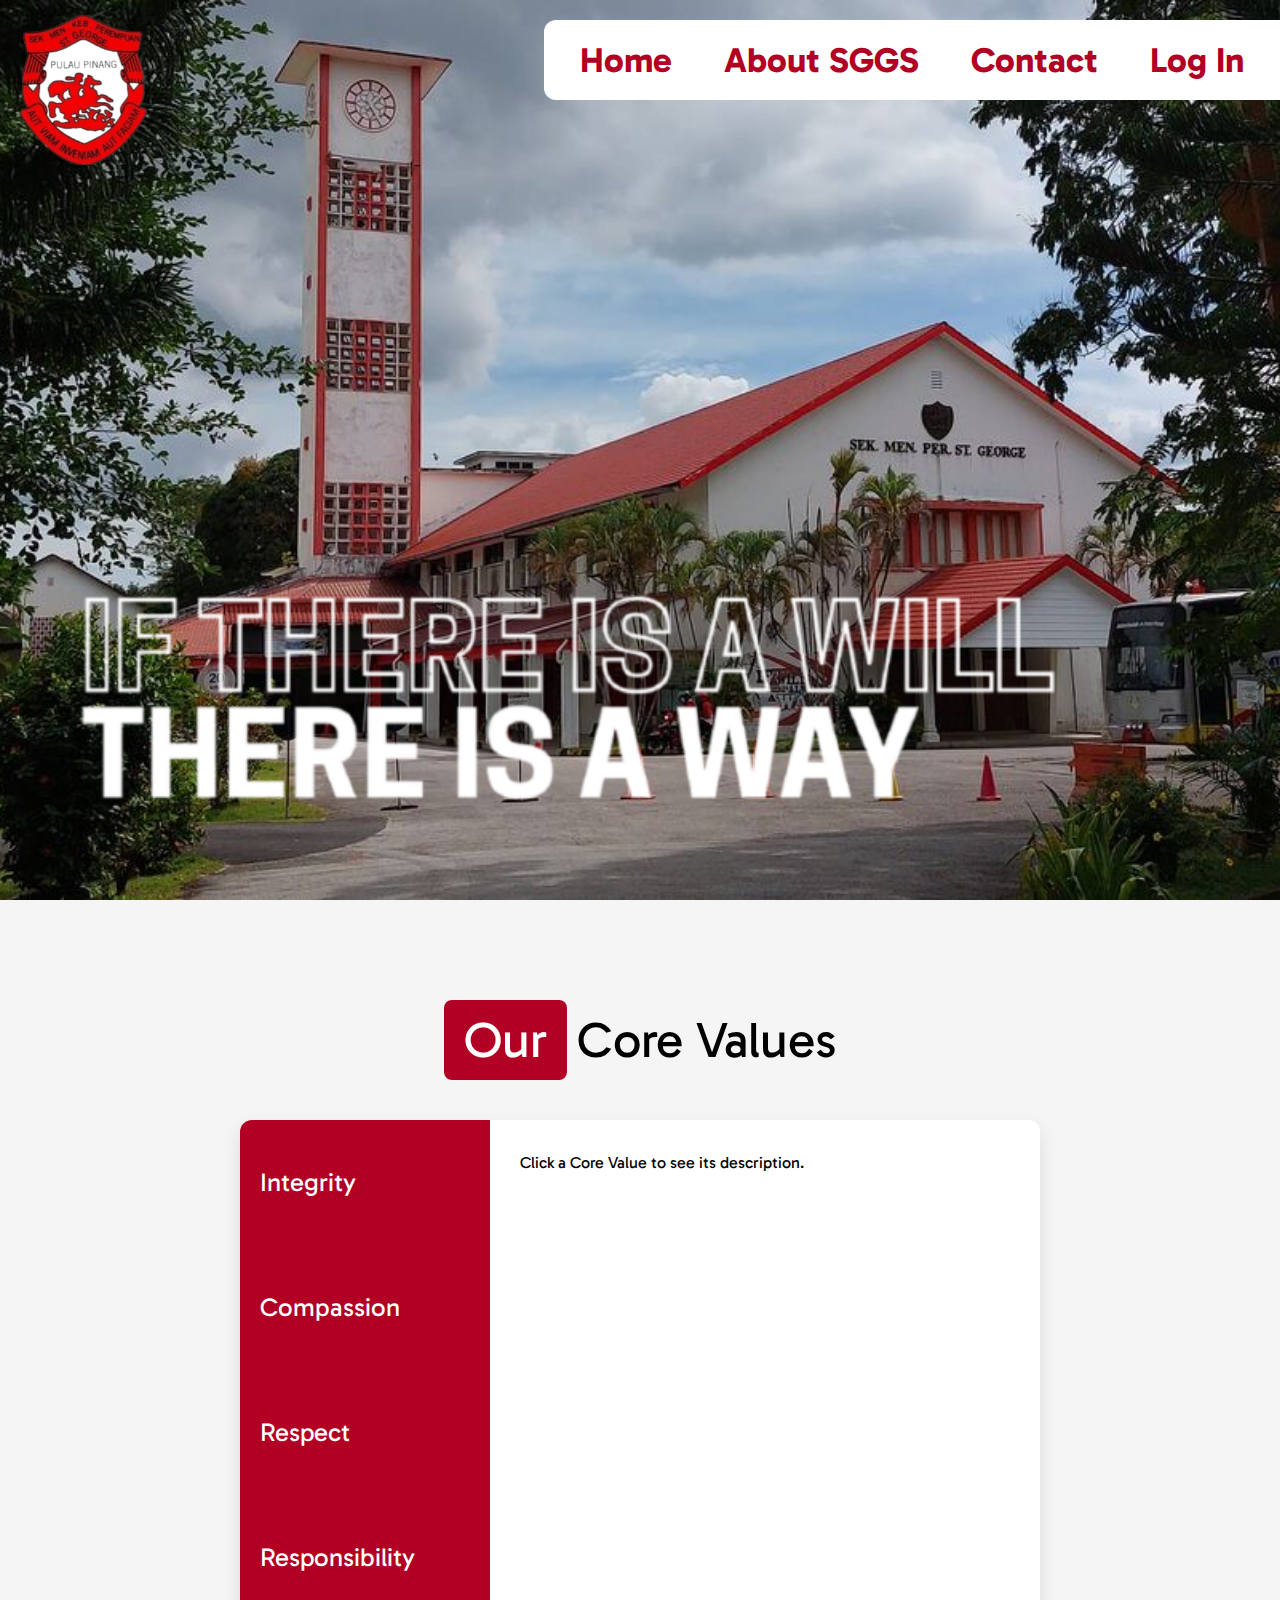
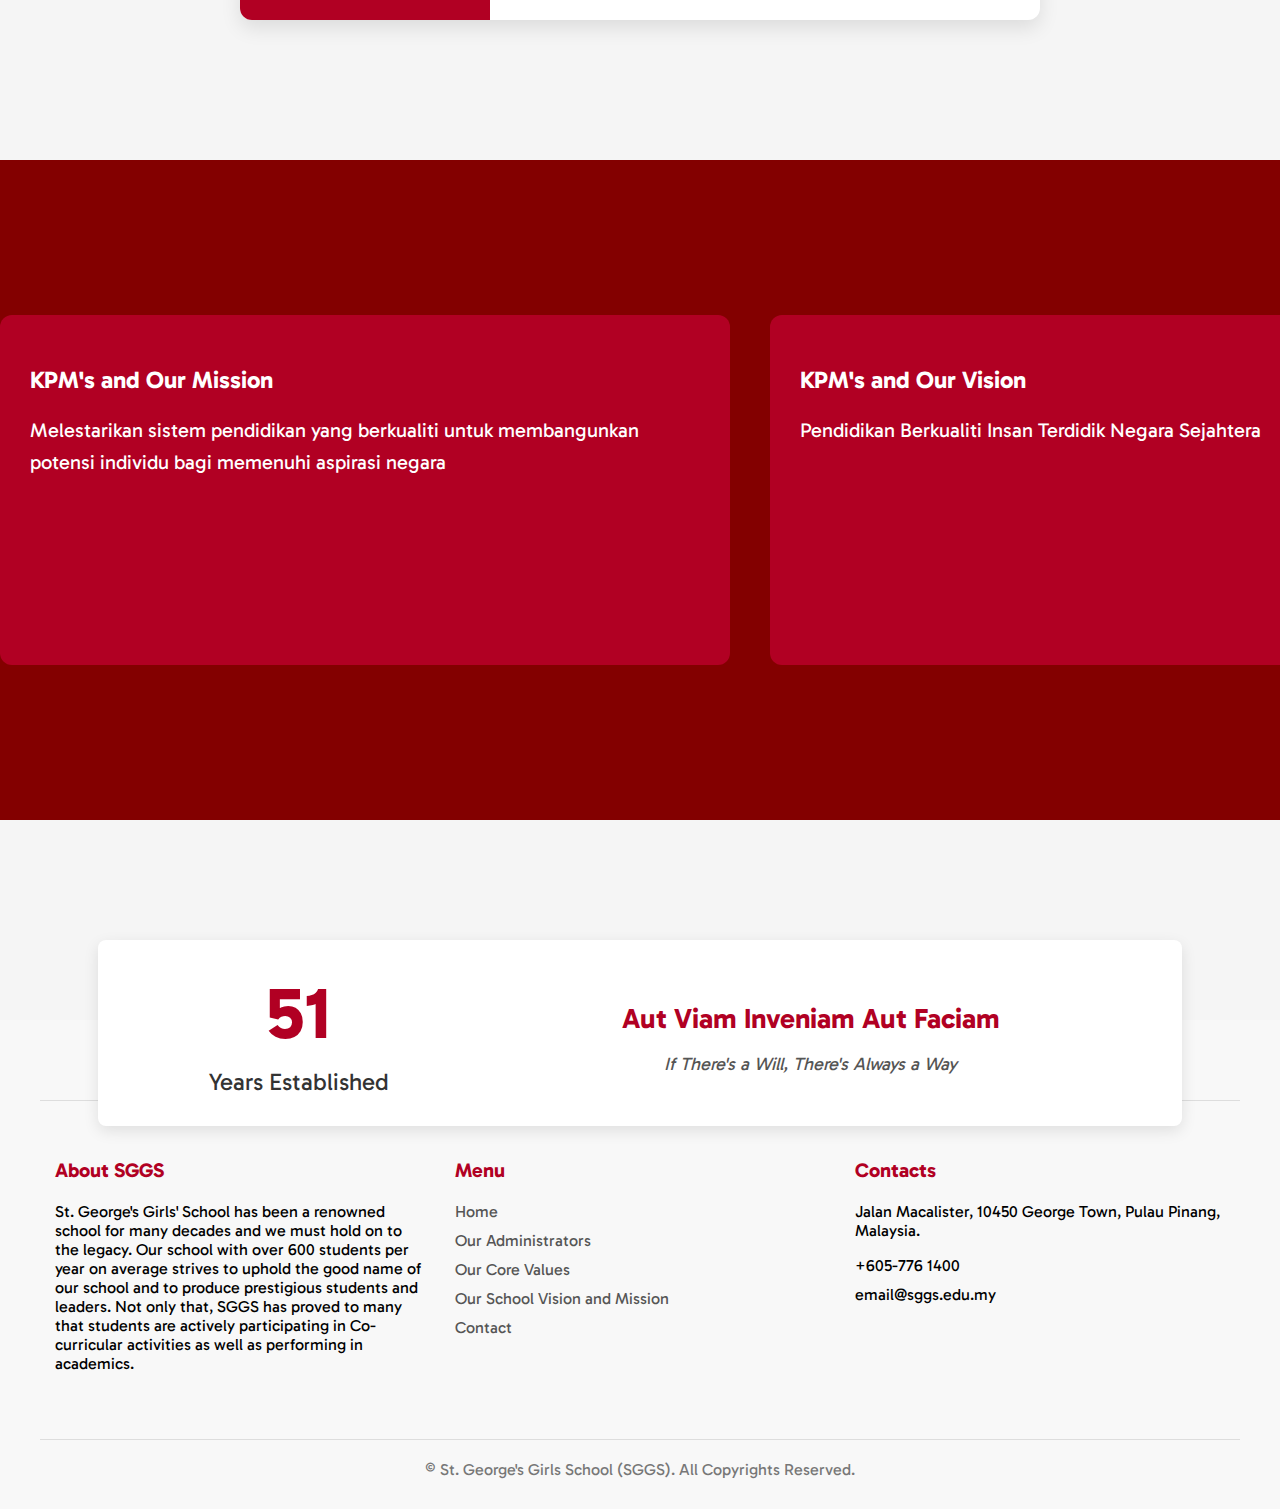
<file: index.html>
<!DOCTYPE html>
<html lang="en">
<head>
  <meta charset="UTF-8" />
  <meta name="viewport" content="width=device-width, initial-scale=1.0" />
  <link href="https://fonts.googleapis.com/css2?family=Gabarito:wght@400..900&display=swap" rel="stylesheet" />
  <link rel="stylesheet" href="style.css" />
  <title>SGGSWeb</title>
  <style>
    .centered-container {
      display: flex;
      background-color: white;
      border-radius: 12px;
      box-shadow: 0 8px 20px rgba(0,0,0,0.1);
      width: 700px;
      height: 400px;
      overflow: hidden;
    }
  </style>
</head>
<body>
  <div id="home" class="container">
    <!-- Navbar -->
    <nav class="navbar">
      <div class="nav-box">
        <div class="nav-links">
          <a href="index.html"><span class="label">Home</span></a>
          <div class="dropdown">
            <span class="dropdown-toggle"><span class="label">About SGGS</span>
            <div class="dropdown-menu">
              <a href="administrators.html">Our Administrators</a>
              <a href="#core-values">Our Core Values</a>
              <a href="#mission">Our School Vision and Mission</a>
            </div>
          </div>
          <a href="contact.html"><span class="label">Contact</span></a>
          <a href="login.html"><span class="label">Log In</span></a>
        </div>
      </div>
    </nav>

    <!-- Carousel Section -->
    <div class="carousel">
      <img src="./img/logo.png" alt="Logo" class="carousel-logo" />
      <div class="slide active" data-theme="dark">
        <div class="gradient-overlay"></div>
        <img src="./img/main.jpg" class="background-image" />
        <img src="./img/awill.png" alt="Slide Logo" class="carousel-overlay-image" />
      </div>
      <div class="slide">
        <div class="gradient-overlay" data-theme="light"></div>
        <img src="./img/main2.jpg" class="background-image" />
        <img src="./img/awill.png" alt="Slide Logo" class="carousel-overlay-image" />
      </div>
      <div class="slide">
        <div class="gradient-overlay" data-theme="dark"></div>
        <img src="./img/main3.jpg" class="background-image" />
        <img src="./img/awill.png" alt="Slide Logo" class="carousel-overlay-image" />
      </div>
      <div class="slide">
        <div class="gradient-overlay" data-theme="dark"></div>
        <img src="./img/main4.jpg" class="background-image" />
        <img src="./img/awill.png" alt="Slide Logo" class="carousel-overlay-image" />
      </div>
    </div>

    <!-- Main Content -->
      <div class="main-content">
        <!-- Core Values Header -->
        <div id="core-values" class="core-values-header">
          <div class="our-box">Our</div>
          <span class="core-values-text">Core Values</span>
        </div>

        <!-- Table Style Section -->
        <section class="values-container">
          <div class="centered-container">
            <div class="selector-panel">
              <button class="selector" onclick="setContent('Integrity')">Integrity</button>
              <button class="selector" onclick="setContent('Compassion')">Compassion</button>
              <button class="selector" onclick="setContent('Respect')">Respect</button>
              <button class="selector" onclick="setContent('Responsibility')">Responsibility</button>
            </div>
            <div class="content-area" id="content-display">
              Click a Core Value to see its description.
            </div>
        </div>
        </section>
      </div>

      <!-- Spilt Section -->
      <div id="mission" class="full-width-section">
        <div class="dual-columns">
          <!-- First Panel (matches your example) -->
          <div class="info-panel">
            <div class="section-header">
              <h2>KPM's and Our Mission</h2>
              <div class="title-divider"></div>
            </div>
            <p>Melestarikan sistem pendidikan yang berkualiti untuk membangunkan potensi individu bagi memenuhi aspirasi negara</p>
          </div>

          <!-- Second Panel (new matching style) -->
          <div class="info-panel">
            <div class="section-header">
              <h2>KPM's and Our Vision</h2>
              <div class="title-divider"></div>
            </div>
            <p>Pendidikan Berkualiti Insan Terdidik Negara Sejahtera</p>
          </div>
        </div>
      </div>
    </div>

    <div class="footer-wrapper">
    <!-- Floating top section -->
    <div class="footer-top">
      <div class="counter-section">
        <div class="counter" id="yearsCounter">140</div>
        <div class="counter-label">Years Established</div>
      </div>
      <div class="motto-section">
        <h3>Aut Viam Inveniam Aut Faciam</h3>
        <p>If There's a Will, There's Always a Way</p>
      </div>
    </div>
    
    <!-- Main footer -->
    <footer>
      <div class="footer-container">
        <div class="footer-columns">
          <div class="footer-col">
            <h4>About SGGS</h4>
            <p>St. George's Girls' School has been a renowned school for many decades and we must hold on to the legacy. Our school with over 600 students per year on average strives to uphold the good name of our school and to produce prestigious students and leaders. Not only that, SGGS has proved to many that students are actively participating in Co-curricular activities as well as performing in academics.</p>
          </div>
          
          <div class="footer-col">
            <h4>Menu</h4>
            <ul>
              <li><a href="#home">Home</a></li>
              <li><a href="administrators.html">Our Administrators</a></li>
              <li><a href="#core-values">Our Core Values</a></li>
              <li><a href="#mission">Our School Vision and Mission</a></li>
              <li><a href="contact.html">Contact</span></a></li>
            </ul>
          </div>
          
          <div class="footer-col">
            <h4>Contacts</h4>
            <ul>
              <li><i class="fas fa-map-marker-alt"></i>Jalan Macalister, 10450 George Town, Pulau Pinang, Malaysia.</p></li>
              <li><i class="fas fa-phone"></i> +605-776 1400</li>
              <li><i class="fas fa-envelope"></i> email@sggs.edu.my</li>
            </ul>
          </div>
        </div>
        
        <div class="copyright">
          © St. George's Girls School (SGGS). All Copyrights Reserved.
        </div>
      </div>
    </footer>
  </div>
<script src="index.js"></script>
</body>
</html>
</file>
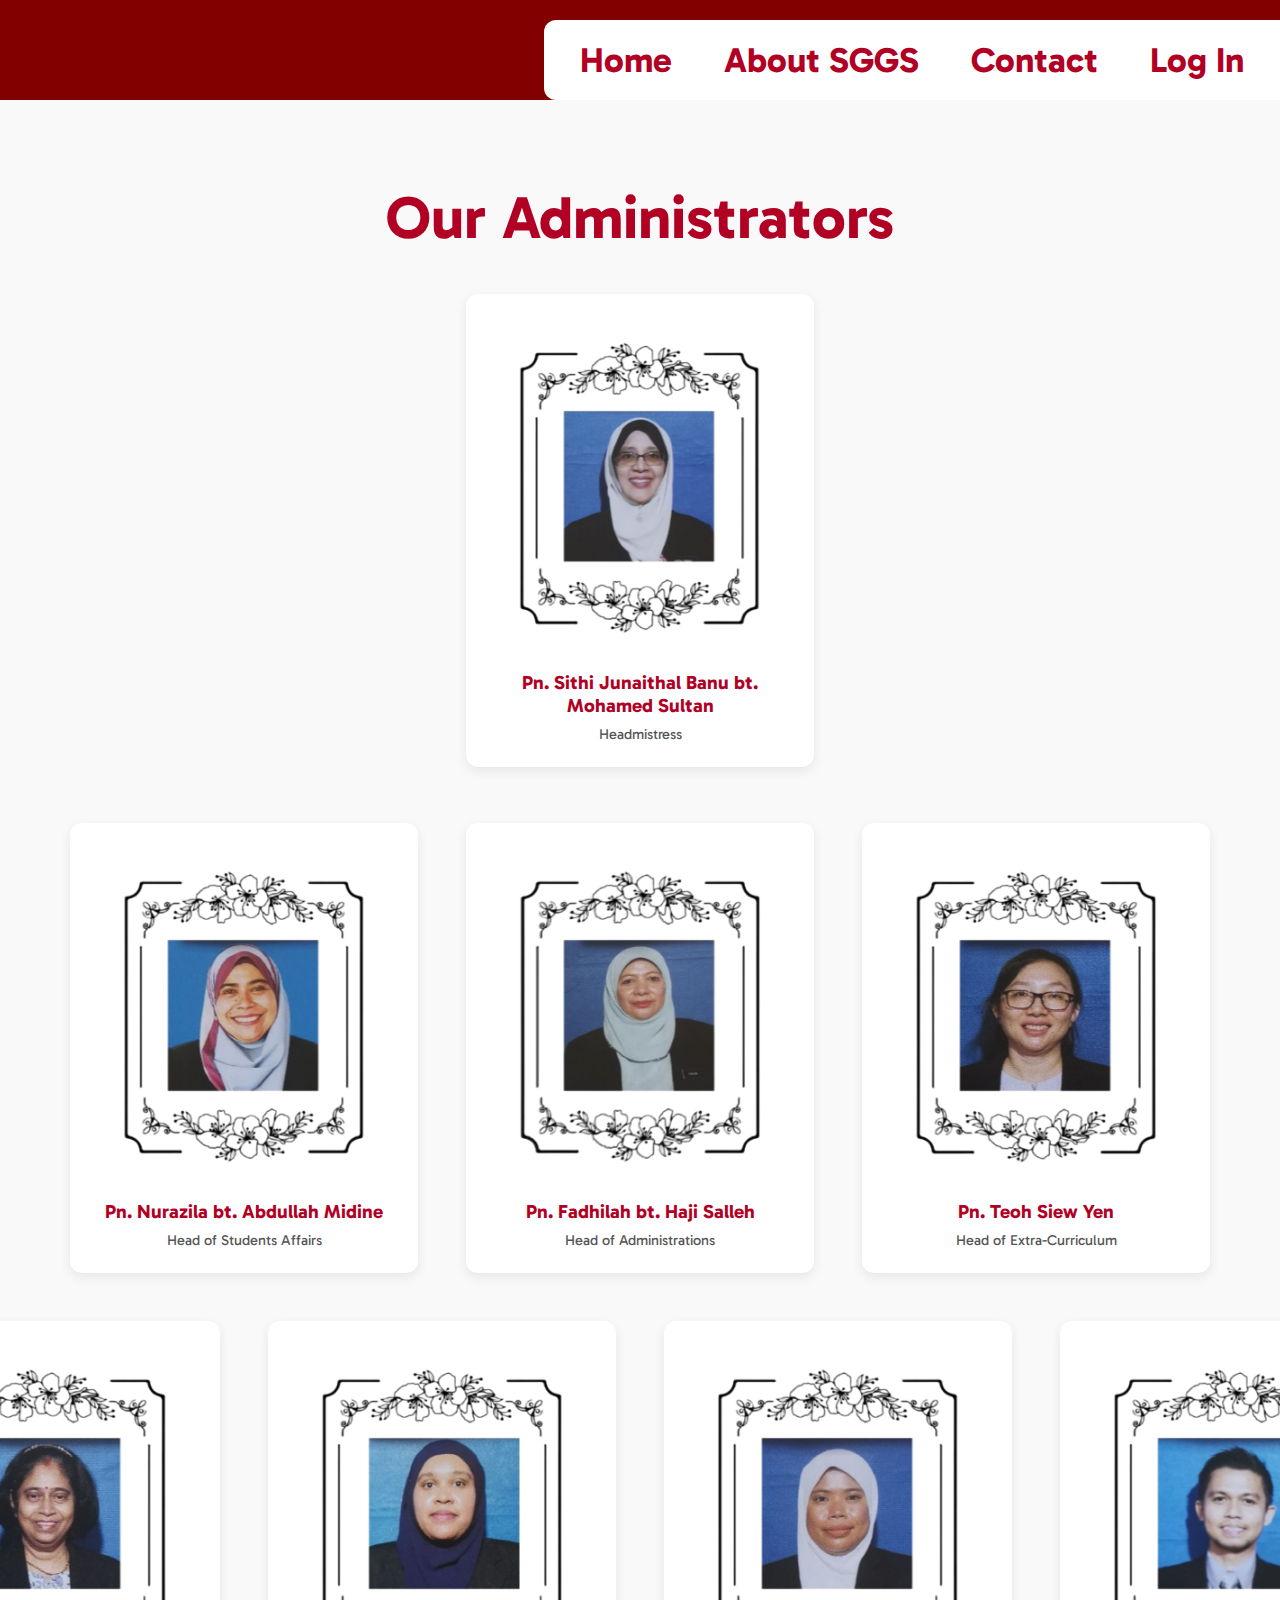
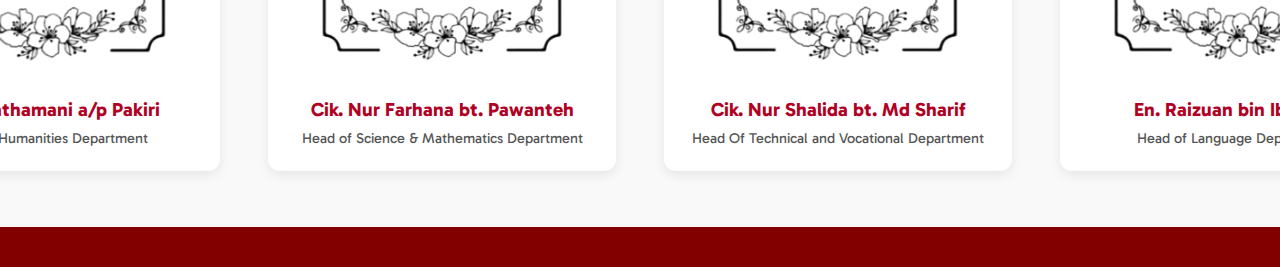
<file: administrators.html>
<!DOCTYPE html>
<html lang="en">
<head>
  <meta charset="UTF-8">
  <meta name="viewport" content="width=device-width, initial-scale=1.0">
  <link href="https://fonts.googleapis.com/css2?family=Gabarito:wght@400..900&display=swap" rel="stylesheet">
  <link rel="stylesheet" href="style.css">
  <title>SGGS Administrators</title>
  <style>
    body {
        background-color: #830000;
    }
  </style>
</head>
<body>
  <div class="container">
    <!-- Copy the same navbar from index.html -->
    <nav class="navbar">
      <div class="nav-box">
        <div class="nav-links">
          <a href="index.html"><span class="label">Home</span></a>
          <div class="dropdown">
            <a href="#" class="dropdown-toggle"><span class="label">About SGGS</span></a>
            <div class="dropdown-menu">
              <a href="administrators.html">Our Administrators</a>
              <a href="index.html#core-values">Our Core Values</a>
              <a href="index.html#mission">Our School Vision and Mission</a>
            </div>
          </div>
          <a href="contact.html"><span class="label">Contact</span></a>
          <a href="login.html"><span class="label">Log In</span></a>
        </div>
      </div>
    </nav>

    <div class="main-content">
        <div class="hierarchy">
            <!-- Header Section -->
                <div class="hierarchy-header">
                    <div class="header-decoration"></div>
                    <h2>Our Administrators</h2>
                </div>

            <!-- Level 1 (Top) -->
            <div class="level top-level">
                <div class="person">
                    <div class="photo-frame">
                        <img src="./img/administrators/headmistress.png" alt="Headmistress">
                    </div>
                <h3>Pn. Sithi Junaithal Banu bt. Mohamed Sultan</h3>
                <p>Headmistress</p>
                </div>
            </div>

            <!-- Level 2 -->
            <div class="level middle-level">
                <div class="person">
                    <div class="photo-frame">
                        <img src="./img/administrators/head of student affairs.png" alt="Head of Students Affairs">
                    </div>
                <h3>Pn. Nurazila bt. Abdullah Midine</h3>
                <p>Head of Students Affairs</p>
                </div>
    
                <div class="person">
                    <div class="photo-frame">
                        <img src="./img/administrators/head of administrations.png" alt="Head of Administrations">
                    </div>
                <h3>Pn. Fadhilah bt. Haji Salleh</h3>
                <p>Head of Administrations</p>
                </div>

                <div class="person">
                    <div class="photo-frame">
                        <img src="./img/administrators/head of koko.png" alt="Head of Extra-Curriculum">
                    </div>
                <h3>Pn. Teoh Siew Yen</h3>
                <p>Head of Extra-Curriculum</p>
                </div>
            </div>

            <!-- Level 3 -->
            <div class="level bottom-level">
                <div class="person">
                    <div class="photo-frame">
                        <img src="./img/administrators/head of humanities dept..png" alt="Head of Humanities Department">
                    </div>
                <h3>Pn. Sarathamani a/p Pakiri</h3>
                <p>Head of Humanities Department</p>
                </div>
    
                <div class="person">
                    <div class="photo-frame">
                        <img src="./img/administrators/head of science and maths dept..png" alt="Head of Science & Mathematics Department">
                    </div>
                <h3>Cik. Nur Farhana bt. Pawanteh</h3>
                <p>Head of Science & Mathematics Department</p>
                </div>
                <div class="person">
                    <div class="photo-frame">
                        <img src="./img/administrators/head of technical and vocational dept..png" alt="Head Of Technical and Vocational Department">
                    </div>
                <h3>Cik. Nur Shalida bt. Md Sharif</h3>
                <p>Head Of Technical and Vocational Department</p>
                </div>

                <div class="person">
                    <div class="photo-frame">
                        <img src="./img/administrators/head of language dept..png" alt="Head of Language Department">
                    </div>
                <h3>En. Raizuan bin Ibrahim</h3>
                <p>Head of Language Department</p>
                </div>
            </div>
        </div>
    </div>
  </div>
</body>
</html>
</file>
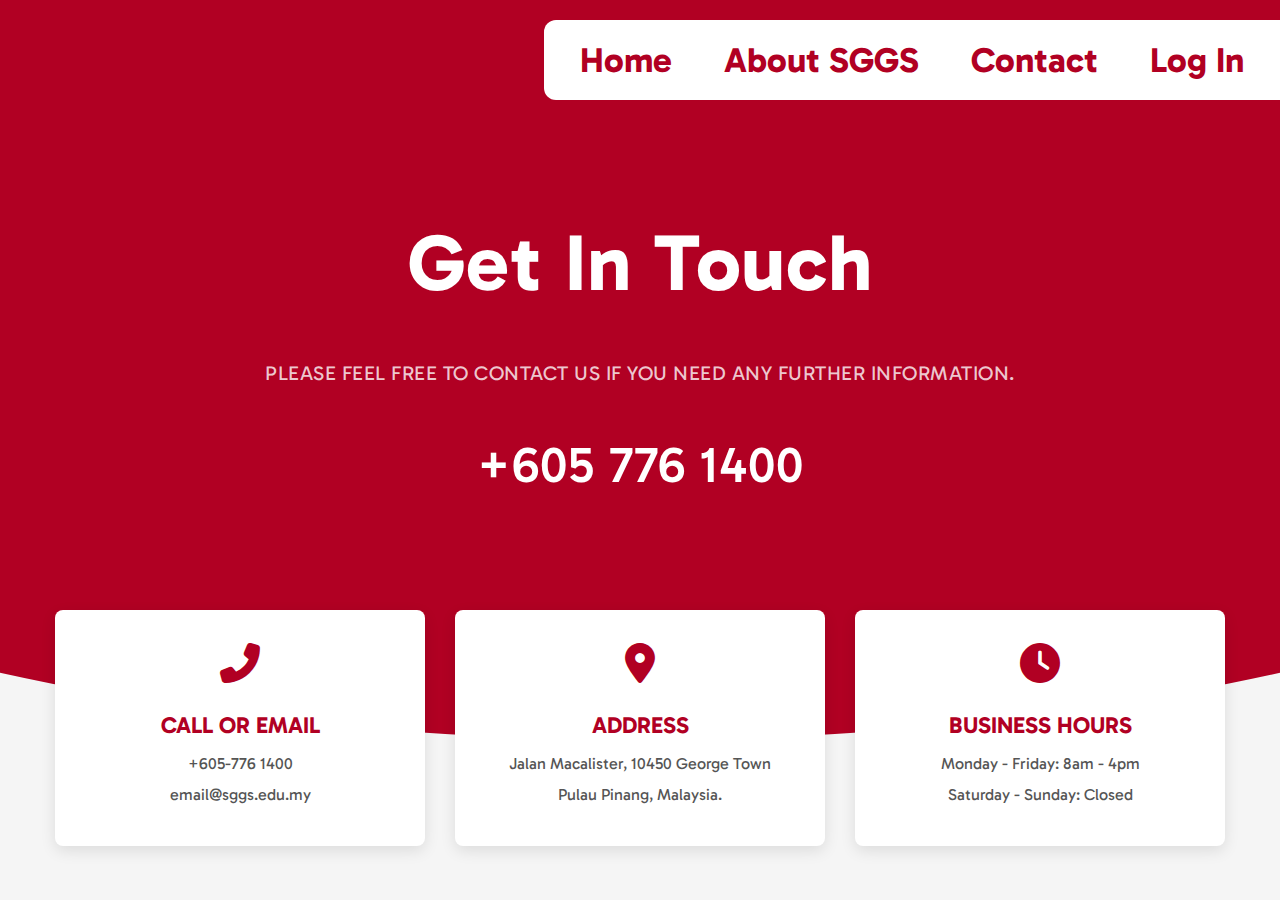
<file: contact.html>
<!DOCTYPE html>
<html lang="en">
<head>
  <meta charset="UTF-8" />
  <meta name="viewport" content="width=device-width, initial-scale=1.0" />
  <link href="https://fonts.googleapis.com/css2?family=Gabarito:wght@400..900&display=swap" rel="stylesheet" />
  <link rel="stylesheet" href="https://cdnjs.cloudflare.com/ajax/libs/font-awesome/6.4.0/css/all.min.css">
  <link rel="stylesheet" href="style.css" />
  <title>SGGS Contact</title>
  <style>
  </style>
</head>
<body>
    <!-- Navbar -->
    <nav class="navbar">
      <div class="nav-box">
        <div class="nav-links">
          <a href="index.html"><span class="label">Home</span></a>
          <div class="dropdown">
            <span class="dropdown-toggle"><span class="label">About SGGS</span>
            <div class="dropdown-menu">
              <a href="administrators.html">Our Administrators</a>
              <a href="index.html#core-values">Our Core Values</a>
              <a href="index.html#mission">Our School Vision and Mission</a>
            </div>
          </div>
          <a href="contact.html"><span class="label">Contact</span></a>
          <a href="login.html"><span class="label">Log In</span></a>
        </div>
      </div>
    </nav>

    <div class="contact-container">
        <!-- Curved Top Section -->
        <div class="curved-section">
            <div class="contact-content">
            <div class="contact-title">Get In Touch</div>
            <div class="contact-subtitle">PLEASE FEEL FREE TO CONTACT US IF YOU NEED ANY FURTHER INFORMATION.</div>
            <div class="phone-number">+605 776 1400</div>
            </div>
        </div>

        <div class="compartments-container">
        <div class="compartment">
            <div class="compartment-header">
                <div class="compartment-icon">
                    <i class="fas fa-phone-alt"></i>
                </div>
                <h3>CALL OR EMAIL</h3>
            </div>
            <p>+605-776 1400</p>
            <p>email@sggs.edu.my</p>
        </div>
        
        <div class="compartment">
            <div class="compartment-header">
                <div class="compartment-icon">
                    <i class="fas fa-map-marker-alt"></i>
                </div>
                <h3>ADDRESS</h3>
            </div>
            <p>Jalan Macalister, 10450 George Town</p>
            <p>Pulau Pinang, Malaysia.</p>
        </div>
        
        <div class="compartment">
            <div class="compartment-header">
                <div class="compartment-icon">
                    <i class="fas fa-clock"></i>
                </div>
                <h3>BUSINESS HOURS</h3>
            </div>
            <p>Monday - Friday: 8am - 4pm</p>
            <p>Saturday - Sunday: Closed</p>
        </div>
    </div>
</div>
</body>
</html>
</file>
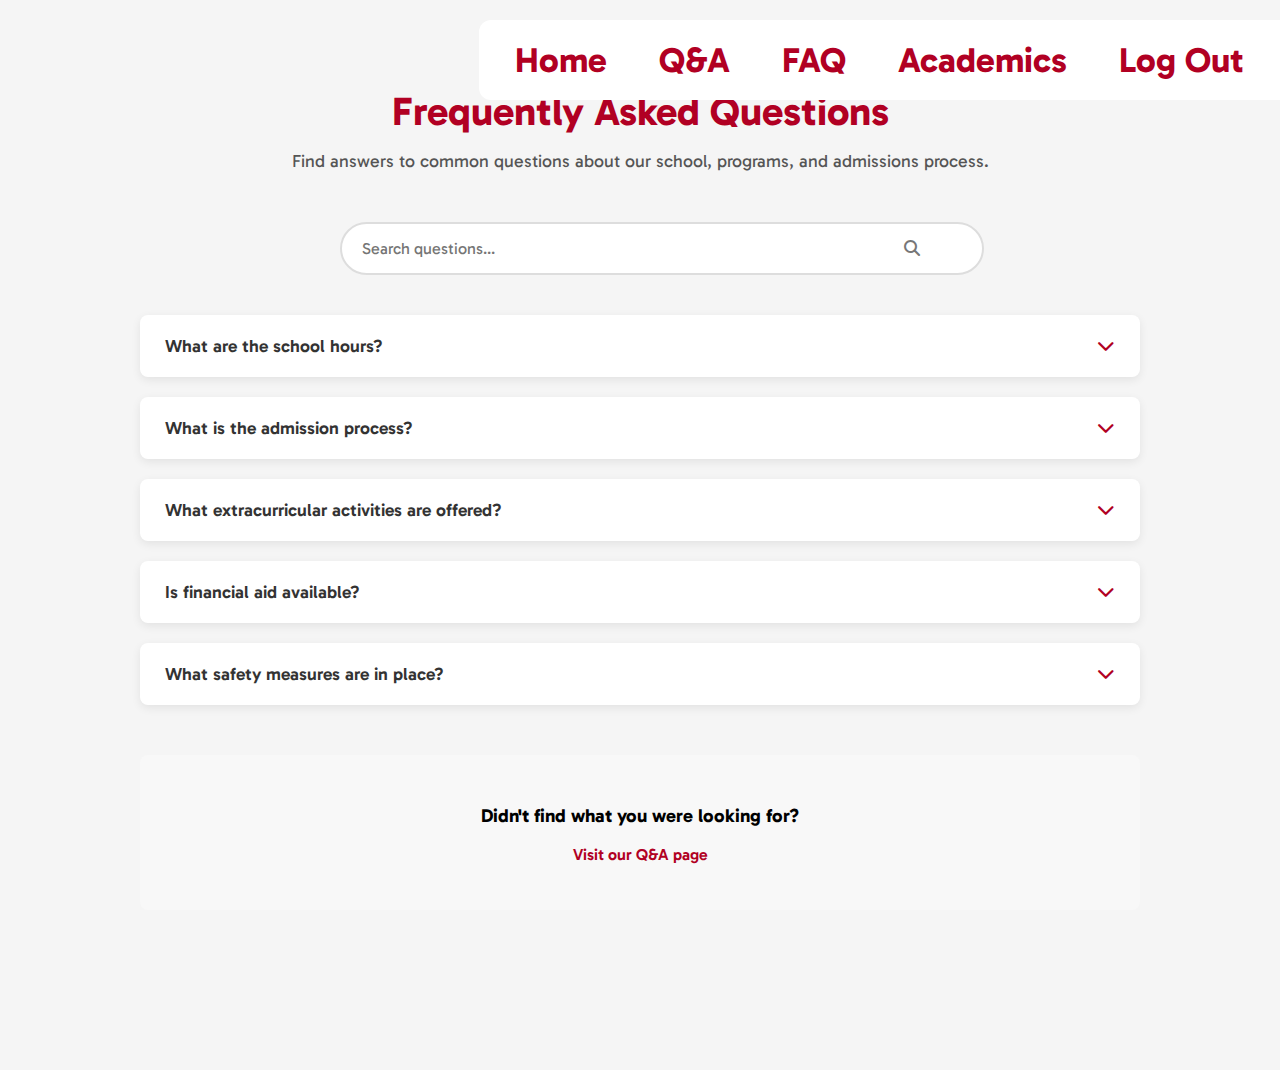
<file: faq.html>
<!DOCTYPE html>
<html lang="en">
<head>
  <meta charset="UTF-8">
  <meta name="viewport" content="width=device-width, initial-scale=1.0">
  <title>SGGS Q&A</title>
  <link href="https://fonts.googleapis.com/css2?family=Gabarito:wght@400..900&display=swap" rel="stylesheet">
  <link rel="stylesheet" href="https://cdnjs.cloudflare.com/ajax/libs/font-awesome/6.4.0/css/all.min.css">
  <link rel="stylesheet" href="style.css">
</head>
<body>
  <!-- Reuse your navbar from index.html -->
  <nav class="navbar">
    <div class="nav-box">
      <div class="nav-links">
        <a href="parent.html"><span class="label">Home</span></a>
        <a href="qna.php"><span class="label">Q&A</span></a>
        <a href="faq.html"><span class="label">FAQ</span></a>
        <a href="academics.php"><span class="label">Academics</span></a>
        <a href="index.html"><span class="label">Log Out</span></a>
      </div>
    </div>
  </nav>

  <!-- Q&A Content -->
  <div class="qna-container">
    <div class="qna-header">
      <h1>Frequently Asked Questions</h1>
      <p>Find answers to common questions about our school, programs, and admissions process.</p>
    </div>
    
    <!-- Search Box -->
    <div class="search-container">
      <input type="text" class="search-box" placeholder="Search questions...">
      <i class="fas fa-search search-icon"></i>
    </div>
    
    <!-- FAQ Items -->
    <div class="faq-section">
      <div class="faq-item">
        <div class="faq-question">
          <span>What are the school hours?</span>
          <i class="fas fa-chevron-down"></i>
        </div>
        <div class="faq-answer">
          <p>Our regular school hours are from 7:30 AM to 2:00 PM, Monday through Friday. Some extracurricular activities may extend beyond these hours.</p>
        </div>
      </div>
      
      <div class="faq-item">
        <div class="faq-question">
          <span>What is the admission process?</span>
          <i class="fas fa-chevron-down"></i>
        </div>
        <div class="faq-answer">
          <p>Admission to SGGS requires submission of an application form, previous school records, and an entrance examination. Applications are typically accepted between January and March each year.</p>
        </div>
      </div>
      
      <div class="faq-item">
        <div class="faq-question">
          <span>What extracurricular activities are offered?</span>
          <i class="fas fa-chevron-down"></i>
        </div>
        <div class="faq-answer">
          <p>We offer a wide range of extracurricular activities including sports (badminton, football, athletics), academic clubs (debate, science, math), arts (music, drama, visual arts), and various student organizations.</p>
        </div>
      </div>
      
      <div class="faq-item">
        <div class="faq-question">
          <span>Is financial aid available?</span>
          <i class="fas fa-chevron-down"></i>
        </div>
        <div class="faq-answer">
          <p>Yes, we offer several scholarship and financial aid programs for qualifying students. Please contact our administration office for more information about eligibility and application procedures.</p>
        </div>
      </div>
      
      <div class="faq-item">
        <div class="faq-question">
          <span>What safety measures are in place?</span>
          <i class="fas fa-chevron-down"></i>
        </div>
        <div class="faq-answer">
          <p>Student safety is our top priority. We have security personnel on campus, CCTV surveillance, emergency response protocols, and regular safety drills. All visitors must check in at the main office.</p>
        </div>
      </div>
    </div>
    
    <div class="contact-prompt">
      <h3>Didn't find what you were looking for?</h3>
      <p><a href="qna.php">Visit our Q&A page</a></p>
    </div>
  </div>
  
  <!-- Reuse your footer from index.html -->
  <div class="footer-wrapper">
    <!-- Your existing footer code -->
  </div>

  <script>
    // FAQ toggle functionality
    document.querySelectorAll('.faq-question').forEach(question => {
      question.addEventListener('click', () => {
        const item = question.parentNode;
        item.classList.toggle('active');
        
        // Close other open items
        document.querySelectorAll('.faq-item').forEach(otherItem => {
          if (otherItem !== item && otherItem.classList.contains('active')) {
            otherItem.classList.remove('active');
          }
        });
      });
    });
    
    // Search functionality
    const searchBox = document.querySelector('.search-box');
    searchBox.addEventListener('input', () => {
      const searchTerm = searchBox.value.toLowerCase();
      document.querySelectorAll('.faq-item').forEach(item => {
        const question = item.querySelector('.faq-question span').textContent.toLowerCase();
        const answer = item.querySelector('.faq-answer p').textContent.toLowerCase();
        
        if (question.includes(searchTerm) || answer.includes(searchTerm)) {
          item.style.display = 'block';
        } else {
          item.style.display = 'none';
        }
      });
    });
  </script>
</body>
</html>
</file>
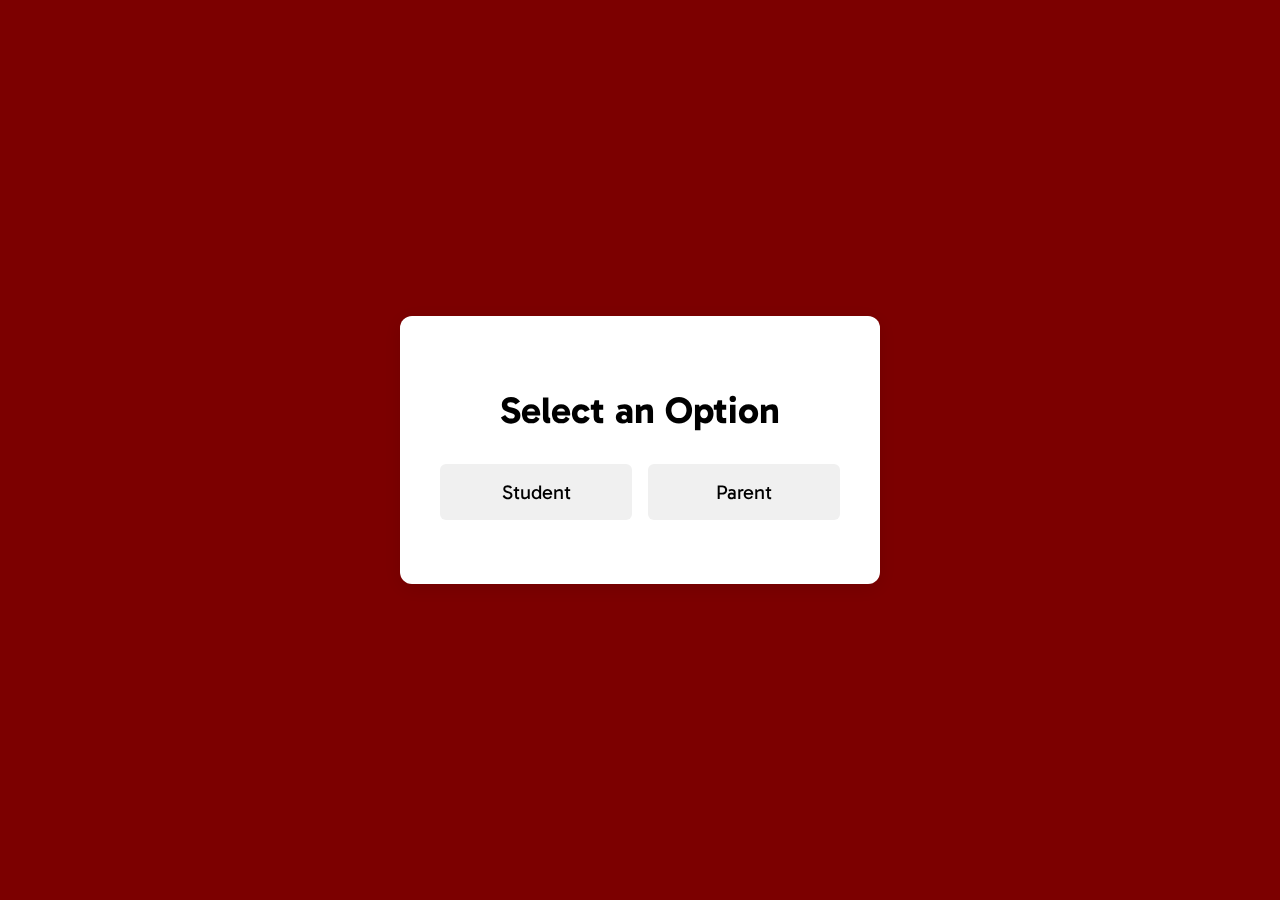
<file: login.html>
<!DOCTYPE html>
<html lang="en">
<head>
  <meta charset="UTF-8">
  <meta name="viewport" content="width=device-width, initial-scale=1.0">
  <title>SGGS Login</title>
  <link rel="stylesheet" href="https://cdnjs.cloudflare.com/ajax/libs/font-awesome/6.5.0/css/all.min.css">
  <link href="https://fonts.googleapis.com/css2?family=Gabarito:wght@400..900&display=swap" rel="stylesheet">
  <link rel="stylesheet" href="style.css">
  <style>
    body {
        background-color: #830000;
        height: 100%;
    }
  </style>
</head>
<body>
<div class="option-gate">
  <div class="gate-container">
    <!-- Options Section -->
    <div class="options-section">
      <h2>Select an Option</h2>
      <div class="gate-options">
        <button class="gate-option" data-target="student.html">Student</button>
        <button class="gate-option" data-target="parent.html">Parent</button>
      </div>
    </div>
    
    <!-- Password Section -->
    <div class="password-section" style="display: none;">
      <h2>Enter Password</h2>
      <input type="text" id="gatePassword" placeholder="Enter password" autofocus> <!-- Changed to type="text" -->
      <div class="password-buttons">
        <button id="confirmBtn">Confirm</button>
        <button id="cancelBtn">Go Back</button>
      </div>
      <p class="error-message"></p>
    </div>
  </div>
</div>

<!-- Make sure this script tag is RIGHT BEFORE </body> -->
<script src="login.js"></script>
</body>
</html>
</file>
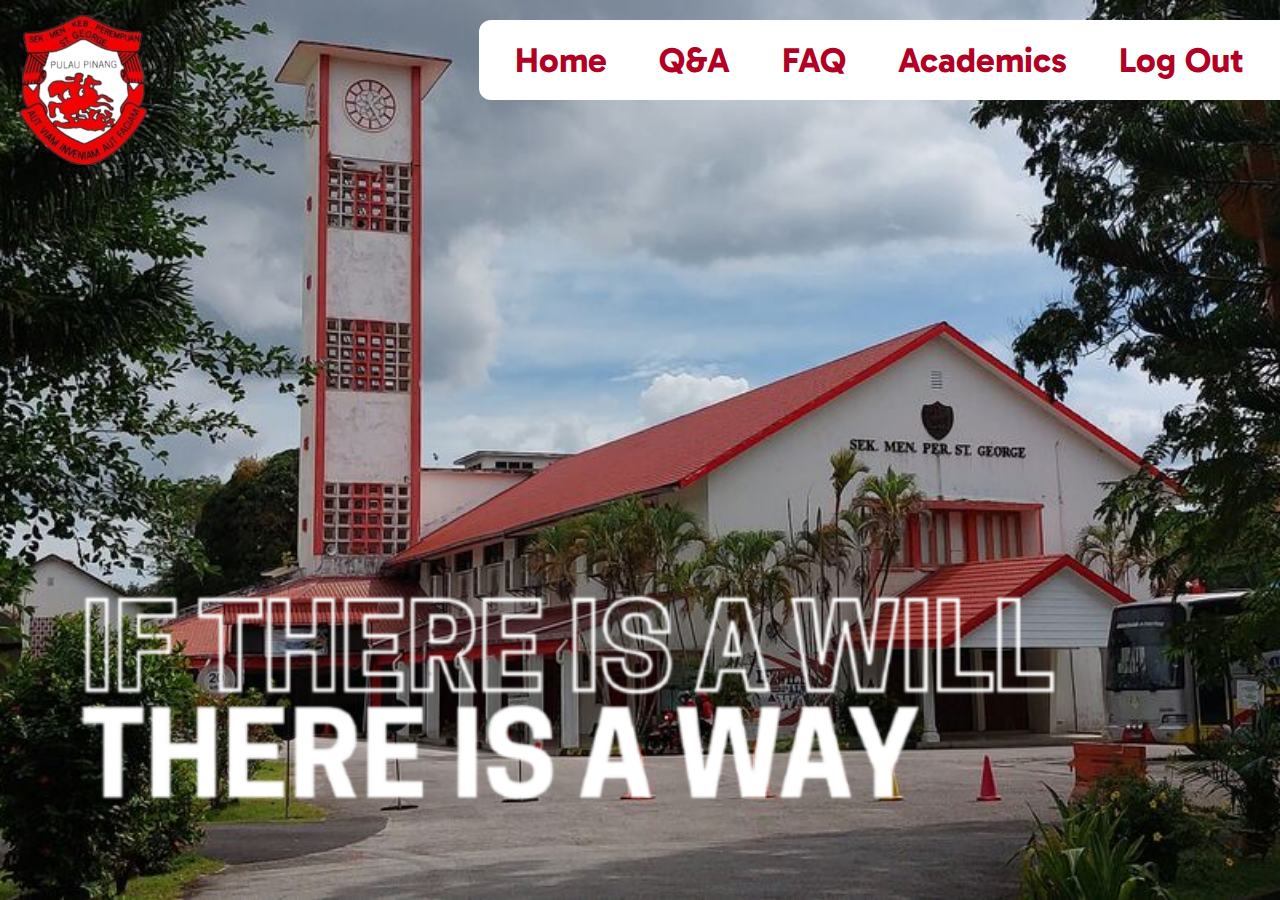
<file: parent.html>
<!DOCTYPE html>
<html lang="en">
<head>
  <meta charset="UTF-8" />
  <meta name="viewport" content="width=device-width, initial-scale=1.0" />
  <link href="https://fonts.googleapis.com/css2?family=Gabarito:wght@400..900&display=swap" rel="stylesheet" />
  <link rel="stylesheet" href="style.css" />
  <title>SGGS Parents</title>
  <style>
    .centered-container {
      display: flex;
      background-color: white;
      border-radius: 12px;
      box-shadow: 0 8px 20px rgba(0,0,0,0.1);
      width: 700px;
      height: 400px;
      overflow: hidden;
    }
  </style>
</head>
<body>
  <div id="home" class="container">
    <!-- Navbar -->
    <nav class="navbar">
      <div class="nav-box">
        <div class="nav-links">
            <a href="parent.html"><span class="label">Home</span></a>
            <a href="qna.php"><span class="label">Q&A</span></a>
            <a href="faq.html"><span class="label">FAQ</span></a>
            <a href="academics.php"><span class="label">Academics</span></a>
            <a href="index.html"><span class="label">Log Out</span></a>
        </div>
      </div>
    </nav>

    <!-- Carousel Section -->
    <div class="carousel">
      <img src="./img/logo.png" alt="Logo" class="carousel-logo" />
      <div class="slide active" data-theme="dark">
        <div class="gradient-overlay"></div>
        <img src="./img/main.jpg" class="background-image" />
        <img src="./img/awill.png" alt="Slide Logo" class="carousel-overlay-image" />
      </div>
      <div class="slide">
        <div class="gradient-overlay" data-theme="light"></div>
        <img src="./img/main2.jpg" class="background-image" />
        <img src="./img/awill.png" alt="Slide Logo" class="carousel-overlay-image" />
      </div>
      <div class="slide">
        <div class="gradient-overlay" data-theme="dark"></div>
        <img src="./img/main3.jpg" class="background-image" />
        <img src="./img/awill.png" alt="Slide Logo" class="carousel-overlay-image" />
      </div>
      <div class="slide">
        <div class="gradient-overlay" data-theme="dark"></div>
        <img src="./img/main4.jpg" class="background-image" />
        <img src="./img/awill.png" alt="Slide Logo" class="carousel-overlay-image" />
      </div>
    </div>

 
<script src="index.js"></script>
</body>
</html>
</file>
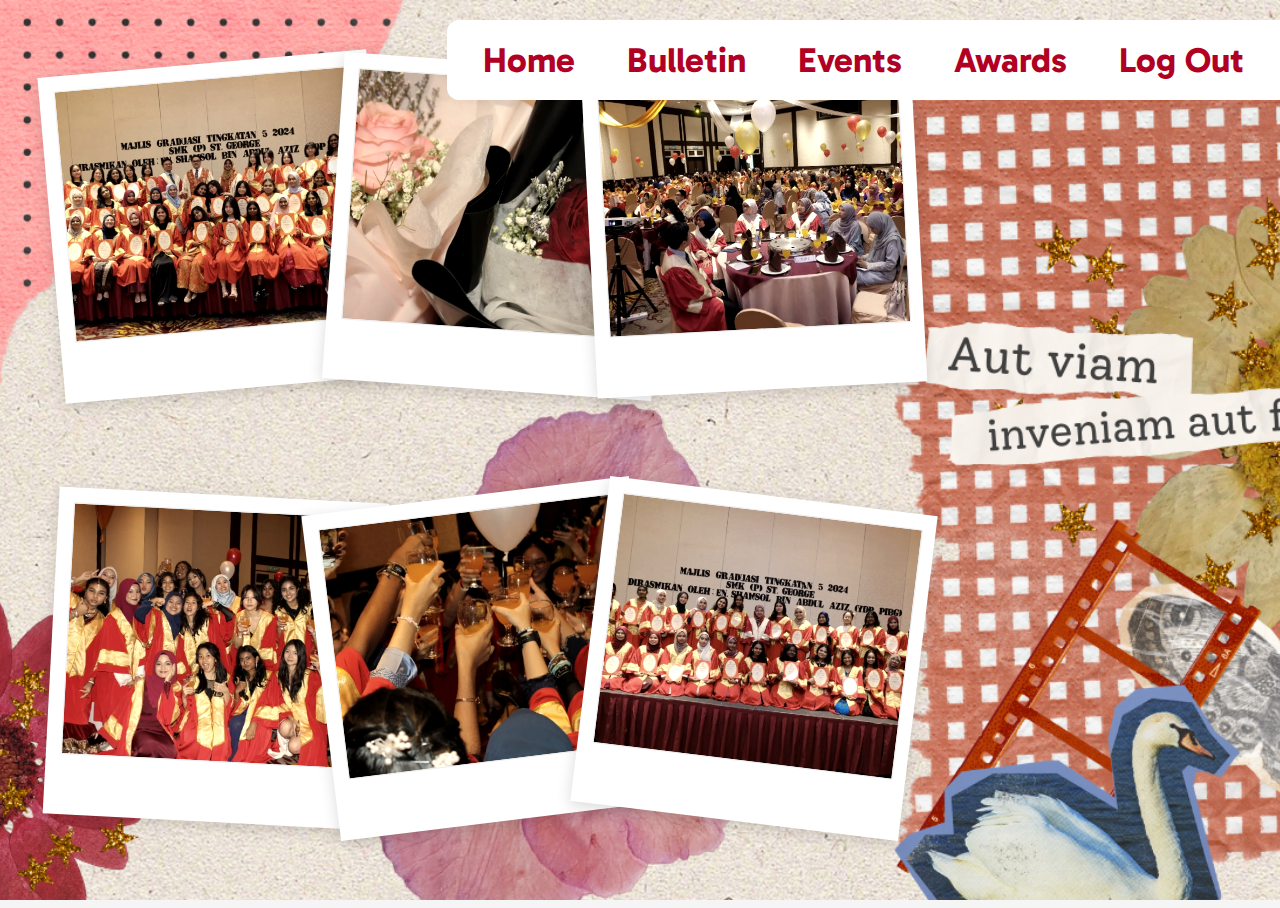
<file: student.html>
<!DOCTYPE html>
<html lang="en">
<head>
  <meta charset="UTF-8" />
  <meta name="viewport" content="width=device-width, initial-scale=1.0" />
  <link rel="stylesheet" href="https://cdnjs.cloudflare.com/ajax/libs/font-awesome/6.5.0/css/all.min.css" />
  <link href="https://fonts.googleapis.com/css2?family=Gabarito:wght@400..900&display=swap" rel="stylesheet" />
  <link rel="stylesheet" href="student.css" />
  <title>SGGS Students</title>
  <style>
    html, body {
    overflow: hidden;  /* Disables scrolling */
    height: 100%;     /* Needed for overflow to work */
    margin: 0;
    padding: 0;
  }

  /* ========== Navbar Styles ========== */
        .nav-box {
            background-color: white;
  padding: 10px 20px;
  height: 60px;
  display: inline-flex;
  align-items: center;
  border-top-left-radius: 12px;
  border-bottom-left-radius: 12px;
        }

        .navbar {
            position: fixed;
            top: 20px;
            left: 0;
            right: 0;
            height: 80px;
            display: flex;
            justify-content: flex-end;
            align-items: center;
            z-index: 1000;
            background-color: transparent;
        }

        .nav-links {
            display: flex;
            align-items: center;
            gap: 20px;
            margin-left: auto;
        }

        .navbar a,
        .navbar .dropdown-toggle {
            padding: 2px 16px;
            color: #B10023;
            text-decoration: none;
            font-size: 16px;
            font-family: "Gabarito", sans-serif;
            border-radius: 10px;
            white-space: nowrap;
            transition: background-color 0.3s ease, color 0.3s ease;
            display: inline-block;
        }

  </style>
</head>
<body>
  <div id="home" class="container">
    <!-- Navbar -->
    <nav class="navbar">
      <div class="nav-box">
        <div class="nav-links">
            <a href="#home"><span class="label">Home</span></a>
            <a href="bulletin.php"><span class="label">Bulletin</span></a>
            <a href="events.php"><span class="label">Events</span></a>
            <a href="awards.php"><span class="label">Awards</span></a>
            <a href="index.html"><span class="label">Log Out</span></a>
        </div>
      </div>
    </nav>

    <img class="fullscreen-image" src="./img/back4.png" alt="full-image">
    <div class="polaroid-wall">
      <!-- Polaroid 1 -->
      <div class="polaroid" style="top: 7%; left: 4%; transform: rotate(-5deg);">
        <div class="photo-container">
          <img src="./img/image 1.webp" class="photo">
        </div>
      </div>

      <!-- Polaroid 2 -->
      <div class="polaroid" style="top: 55%; left: 4%; transform: rotate(3deg);">
        <div class="photo-container">
          <img src="./img/image 2.webp" class="photo">
        </div>
      </div>

      <!-- Polaroid 3 -->
      <div class="polaroid" style="top: 7%; left: 26%; transform: rotate(4deg);">
        <div class="photo-container">
          <img src="./img/image 3.webp" class="photo">
        </div>
      </div>

      <!-- Polaroid 4 -->
      <div class="polaroid" style="top: 55%; left: 25%; transform: rotate(-7deg);">
        <div class="photo-container">
          <img src="./img/image 4.webp" class="photo">
        </div>
      </div>

      <!-- Polaroid 5 -->
      <div class="polaroid" style="top: 7%; left: 46%; transform: rotate(-3deg);">
        <div class="photo-container">
          <img src="./img/image 5.webp" class="photo">
        </div>
      </div>

      <!-- Polaroid 4 -->
      <div class="polaroid" style="top: 55%; left: 46%; transform: rotate(7deg);">
        <div class="photo-container">
          <img src="./img/image 6.webp" class="photo">
        </div>
      </div>
</div>
    

    
<script src="student.js"></script>
</body>
</html>
</file>
<file: style.css>
html {
  margin: 0;
  padding: 0;
  scroll-padding-top: 80px; /* Prevent navbar from covering content */
}

/* ========== Base Styles ========== */
body {
  font-family: "Gabarito", sans-serif;
  margin: 0;
  padding: 0;
  height: auto;
  background-color: #f5f5f5;
  display: flex;
  flex-direction: column;
  align-items: center;
  overflow-x: hidden;
}

/* ========== Navbar Styles ========== */
.nav-box {
  background-color: white;
  padding: 10px 20px;
  height: 60px;
  display: inline-flex;
  align-items: center;
  border-top-left-radius: 12px;
  border-bottom-left-radius: 12px;
}


.navbar {
  position: fixed;
  top: 20px;
  left: 0;
  right: 0;
  height: 80px;
  display: flex;
  justify-content: flex-end;
  align-items: center;
  z-index: 1000;
  background-color: transparent;
}

.nav-links {
  display: flex;
  align-items: center;
  gap: 20px;
  margin-left: auto;
}

.navbar a,
.navbar .dropdown-toggle {
  padding: 8px 16px;
  color: #B10023;
  text-decoration: none;
  font-size: 16px;
  font-family: "Gabarito", sans-serif;
  border-radius: 10px;
  white-space: nowrap;
  transition: background-color 0.3s ease, color 0.3s ease;
  display: inline-block;
}

.navbar a:hover,
.navbar .dropdown-toggle:hover {
  background-color: #B10023;
  color: white;
}

/* ========== Dropdown Styles ========== */
.dropdown {
  position: relative;
}

.dropdown-menu {
  position: absolute;
  top: 110%;
  left: 0;
  background-color: #B10023;
  display: none;
  flex-direction: column;
  padding: 10px 0;
  border-radius: 8px;
  z-index: 999;
}

.dropdown:hover .dropdown-menu {
  display: flex;
}

.dropdown-menu a {
  padding: 10px 20px;
  color: white;
  text-decoration: none;
  font-size: 14px;
}

.dropdown-menu a:hover {
  background-color: #830000;
  border-radius: 4px;
}

/* ========== Carousel Styles ========== */
.carousel {
  position: relative;
  width: 100vw;
  height: 100vh;
  overflow: hidden;
}

.slide {
  position: absolute;
  top: 0;
  left: 0;
  width: 100%;
  height: 100%;
  opacity: 0;
  transition: opacity 1s ease;
  z-index: 0;
  overflow: hidden;
}

.slide.active {
  opacity: 1;
  z-index: 1;
}

.carousel-overlay-image {
  opacity: 1;
  position: absolute;
  bottom: 10%;
  left: 5%;
  z-index: 4;
  width: 1000px;
  pointer-events: none;
}

.gradient-overlay {
  position: absolute;
  top: 0;
  left: 0;
  width: 100%;
  height: 100%;
  z-index: 3;
}

.background-image {
  width: 100%;
  height: 100vh;
  object-fit: cover;
  display: block;
}

/* ========== Logo ========== */
.carousel-logo {
  position: fixed;
  top: 15px;
  left: 20px;
  height: 150px;
  transition: height 0.3s ease;
  z-index: 20;
  pointer-events: none;
}

.carousel.shrink-logo .carousel-logo {
  height: 65px;
}

/* ========== Label Style ========== */
.label {
  font-weight: 700;
  font-size: 35px;
  display: inline;
}

/* ========== Main Content ========== */
.main-content {
  width: 100%;
  display: flex;
  flex-direction: column;
  align-items: center;
  padding-top: 100px;
}

/* Core Values Header */
.core-values-header {
  display: flex;
  align-items: center;
  gap: 10px; /* Space between "Our" and "Core Values" */
}

.our-box {
  background-color: #B10023; /* Your brand red */
  color: white;
  padding: 10px 20px;
  border-radius: 8px;
  font-size: 50px;
}

.core-values-text {
  color: black;
  font-size: 50px;
}


/* Values Container */
.values-container {
  width: 100%;
  display: flex;
  justify-content: center;
  padding: 40px 20px;
  position: relative;
}

.centered-container {
  display: flex;
  background-color: white;
  border-radius: 12px;
  box-shadow: 0 8px 20px rgba(0,0,0,0.1);
  width: 90%;
  max-width: 1400px; /* Increased maximum width */
  min-width: 800px; /* Minimum width before scrolling */
  min-height: 500px;
  overflow: hidden;
}

/* Selector Panel */
.selector-panel {
  background: #B10023;
  display: flex;
  flex-direction: column;
  width: 30%;
  min-width: 250px;
}

.selector {
  flex: 1;
  display: flex;
  align-items: center;
  justify-content: flex-start;
  gap: 12px;
  padding: 0 20px;
  background-color: transparent;
  border: none;
  font-family: 'Gabarito', sans-serif;
  font-size: clamp(1.2rem, 2vw, 1.6rem);
  font-weight: 200;
  color: #ffffff;
  cursor: pointer;
  transition: background 0.3s, transform 0.2s;
}

.selector.active {
  background-color: #830000;
  font-weight: bold;
}

.selector:not(.active):hover {
  background-color: #830000;
}

/* Content Area */
.content-area {
  flex: 1;
  width: 70%; /* Takes remaining space */
  padding: 30px; /* Slightly reduced padding */
  font-size: clamp(1rem, 1.2vw, 1.2rem);
  line-height: 1.6;
  overflow-y: auto;
}

/* ========== Dual Content ========== */

/* Full-width container (unchanged) */
.full-width-section {
  margin: 100px 0;
  padding: 80px 0;
  background: #830000;
  color: white;
  position: relative;
  width: 100vw;
  height: 400px;
  left: 0;
  display: grid;
  place-items: center; /* Magical centering */
  min-height: 500px;
}

/* Dual-column container */
.dual-columns {
  width: 1500px; /* Matches your table */
  height: 350px;
  margin: 0 auto;
  display: grid;
  grid-template-columns: repeat(auto-fit, minmax(600px, 1fr));
  gap: 40px; /* Space between panels */
}

/* Individual panels */
.info-panel {
  flex: 1; /* Equal width */
  padding: 30px;
  background: #B10023;
  border-radius: 12px;
}

/* For paragraph text under titles */
.info-panel p {
  font-size: 20px;                /* Slightly larger than default */
  line-height: 1.6;                /* Better readability */
  color: white;    /* Soft white */
  margin-top: 20px;                /* Space after title */
}

/* Applies to both title and text when panel is hovered */
.info-panel:hover h2,
.info-panel:hover p {
  color: #B10023; /* Your brand red */
  transition: color 0.3s ease;
}

/* Optional: Change divider and button too */
.info-panel:hover .title-divider {
  background: white;
}
.info-panel:hover .cta-button {
  background: white;
  color: #B10023;
}

.info-panel:hover {
  transform: translateY(-5px);
  background: rgb(255, 255, 255);
  transition: all 0.3s ease;
}


/*administrations */


.hierarchy {
  border-radius: 12px;
  display: flex;
  flex-direction: column;
  align-items: center;
  padding: 2rem;
  background: #f9f9f9;
  font-family: 'Gabarito', sans-serif;
  margin-bottom: 40px;
}

.hierarchy-header {
  text-align: center;
  max-width: 800px;
  margin-left: auto;
  margin-right: auto;
}

.hierarchy-header h2 {
  color: #B10023;
  font-size: 60px;
  margin-bottom: 1rem;
  font-weight: 700;
}

.level {
  display: flex;
  justify-content: center;
  gap: 3rem;
  margin: 1.5rem 0;
}

.top-level {
  margin-bottom: 2rem;
}

.middle-level {
  margin-bottom: 1.5rem;
}

.person {
  text-align: center;
  background: white;
  padding: 1.5rem;
  border-radius: 12px;
  box-shadow: 0 4px 12px rgba(0,0,0,0.08);
  width: 300px;
  transition: transform 0.3s;
}

.person:hover {
  transform: translateY(-5px);
}

.photo-frame {
  margin: 0 auto 1rem;
  overflow: hidden;
  display: flex;
  align-items: center;
}

.photo-frame img {
  width: 100%;
  height: 100%;
  object-fit: cover; /* Use 'contain' to avoid cropping */
}

.person h3 {
  color: #B10023;
  margin: 0.5rem 0;
  font-size: 1.2rem;
}

.person p {
  color: #555;
  margin: 0;
  font-size: 0.9rem;
}

/* Login */

.option-gate {
  position: fixed;
  top: 0;
  left: 0;
  right: 0;
  bottom: 0;
  display: flex;
  justify-content: center;
  align-items: center;
  background: rgba(0,0,0,0.05);
  padding: 20px;
  z-index: 1000;
  overflow: auto;
}

.gate-container {
  background: white;
  padding: 2.5rem;
  border-radius: 12px;
  box-shadow: 0 4px 20px rgba(0,0,0,0.1);
  width: 100%;
  max-width: 400px;
  margin: auto;
}

.gate-container h2 {
  text-align: center;
  margin-left: auto;
  margin-right: auto;
  width: fit-content; /* Ensures proper centering */
}

.gate-options {
  display: flex;
  gap: 1rem;
  margin-bottom: 1.5rem;
}

.gate-option {
  font-family: 'Gabarito', sans-serif;
  flex: 1;
  padding: 1rem;
  background: #f0f0f0;
  border: none;
  border-radius: 6px;
  cursor: pointer;
  transition: all 0.3s;
  font-size: 20px;
}

.gate-option:hover {
  background: #e0e0e0;
}
/* Existing styles... */

.options-section, 
.password-section {
  font-size: 25px;
  transition: all 0.3s ease;
}

.password-section {
  text-align: center;
}

.password-buttons {
  display: flex;
  gap: 1rem;
  justify-content: center;
  margin-top: 1rem;
}

.password-buttons button {
  padding: 0.8rem 1.5rem;
  border: none;
  border-radius: 6px;
  cursor: pointer;
  font-size: 1rem;
}

#gatePassword {
  font-size: 15px;
  width: 50%;
  padding: 12px;
  margin-bottom: 1.5rem;
  border: 1px solid #ddd;
  border-radius: 6px;
}

#confirmBtn {
  font-size: 20px;
  font-family: 'Gabarito', sans-serif;
  background: #B10023;
  color: white;
}

#cancelBtn {
  font-size: 20px;
  font-family: 'Gabarito', sans-serif;
  background: #f0f0f0;
}

.password-input-container {
  position: relative;
  margin-bottom: 1.5rem;
}



.bulletin-board {
  max-width: 1200px;  /* Increased from 800px */
  margin: 2rem auto;
  padding: 2rem;      /* Increased padding */
  background: #f9f9f9;
  border-radius: 12px;
  width: 90%;         /* Takes 90% of parent width */
}

.bulletin-board h2 {
  color: #B10023;
  border-bottom: 2px solid #B10023;
  padding-bottom: 0.5rem;
}

.bulletin-items {
  display: grid;
  grid-template-columns: repeat(auto-fill, minmax(350px, 1fr)); /* Responsive columns */
  gap: 1.5rem;        /* Increased gap */
  margin-top: 1.5rem;
}

.bulletin-card {
  padding: 1.8rem;    /* More padding in cards */
}

.bulletin-card h3 {
  margin-top: 0;
  color: #333;
}

.bulletin-date {
  color: #666;
  font-size: 0.9rem;
  margin: 0.5rem 0;
}


/* Events Page Styles */
.events-container {
    max-width: 1000px;
    margin: 2rem auto;
    padding: 1rem;
}

.events-container h1 {
    color: #B10023;
    text-align: center;
    margin-bottom: 2rem;
    font-size: 2.5rem;
}

.event-card {
    display: flex;
    background: white;
    border-radius: 10px;
    box-shadow: 0 4px 12px rgba(0,0,0,0.1);
    margin-bottom: 2rem;
    overflow: hidden;
}

.event-date {
    background: #B10023;
    color: white;
    padding: 1.5rem;
    min-width: 80px;
    text-align: center;
    display: flex;
    flex-direction: column;
    justify-content: center;
}

.event-day {
    font-size: 2rem;
    font-weight: bold;
    line-height: 1;
}

.event-month {
    font-size: 1.2rem;
    text-transform: uppercase;
}

.event-details {
    padding: 1.5rem;
    flex-grow: 1;
}

.event-details h2 {
    margin-top: 0;
    color: #333;
}

.event-details p {
    margin: 0.5rem 0;
    color: #555;
}

.event-button {
    background: #B10023;
    color: white;
    border: none;
    padding: 0.5rem 1rem;
    border-radius: 5px;
    cursor: pointer;
    margin-top: 1rem;
    transition: background 0.3s;
}

.event-button:hover {
    background: #90001d;
}

.curved-section {
  width: 100vw;
  background: #B10023;
  color: white;
  text-align: center;
  padding: 100px 0; /* Reduced padding */
  clip-path: ellipse(120% 100% at 50% 0%);
  margin-bottom: 50px;
  display: flex;
  flex-direction: column;
  justify-content: center;
  align-items: center;
  min-height: 60vh; /* Better responsive unit */
  position: relative; /* Added for positioning */
}

.contact-content {
  width: 90%;
  max-width: 1200px;
  position: relative;
  transform: translateY(-10px); /* Move content up */
}

.contact-title {
  font-size: 80px;
  font-weight: 700;
  letter-spacing: 1px;
  margin-bottom: 10px;
  position: relative;
  top: -30px; /* Fine-tune title position */
}
        
.contact-subtitle {
  font-size: 20px;
  margin: 20px 0;
  color: rgba(255,255,255,0.8);                    
  letter-spacing: 0.5px;
}               
        
.phone-number {        
  font-size: 50px;          
  font-weight: 500;
  letter-spacing: 1px;
  margin-top: 30px;
  position: relative;
  top: 20px; /* Adjust phone number position */
}

/* Three Compartments Styles */
.compartments-container {
  display: flex;
  justify-content: center;
  max-width: 1200px;
  margin: -180px auto 0;
  position: relative;
  z-index: 2;
  padding: 0 20px;
}

.compartment {
  background: white;
  border-radius: 8px;
  box-shadow: 0 5px 15px rgba(0,0,0,0.1);
  padding: 30px;
  margin: 0 15px;
  width: calc(33.33% - 30px);
  text-align: center;
}

.compartment-icon {
  font-size: 2.5rem;
  color: #B10023;
  margin-bottom: 10px;
}

.compartment h3 {
  color: #B10023;
  font-size: 23px;
  margin-bottom: 15px;
  text-transform: uppercase;
}

.compartment p {
  color: #555;
  line-height: 1.3;
  margin: 10px 0;
}

.footer-wrapper {
  position: relative;
  margin-top: 100px;
  width: 100%;
}
    
.footer-top {
  position: absolute;
  top: -80px;
  left: 50%;
  transform: translateX(-50%);
  z-index: 10;
  background: white;
  border-radius: 8px;
  box-shadow: 0 5px 15px rgba(0,0,0,0.1);
  width: 80%;
  max-width: 1200px;
  padding: 30px;
  display: flex;
  justify-content: space-between;
  align-items: center;
  flex-wrap: wrap;
}
    
.counter-section {
  text-align: center;
  flex: 1;
  min-width: 200px;
}
    
.counter {
  font-size: 72px;
  font-weight: bold;
  color: #B10023;
  margin-bottom: 10px;
}

.counter-label {
  font-size: 24px;
  color: #333;
}
 
.motto-section {
  flex: 2;
  min-width: 300px;
  text-align: center;
}

.motto-section h3 {
  font-size: 28px;
  color: #B10023;
  margin-bottom: 10px;
}
    
.motto-section p {
  font-size: 18px;
  color: #555;
  font-style: italic;
}
    
footer {
  background-color: #f8f8f8;
  padding: 80px 0 30px;
  position: relative;
  z-index: 1;
}
    
.footer-container {
  max-width: 1200px;
  margin: 0 auto;
  padding: 0 20px;
}
    
.footer-columns {
  display: flex;
  justify-content: space-between;
  flex-wrap: wrap;
  border-top: 1px solid #ddd;
  padding-top: 30px;
}

.footer-col {
  flex: 1;
  min-width: 200px;
  margin-bottom: 20px;
  padding: 0 15px;
}
    
.footer-col h4 {
  color: #B10023;
  margin-bottom: 20px;
  font-size: 20px;
}
    
.footer-col ul {
  list-style: none;
  padding: 0;
}
    
.footer-col ul li {
  margin-bottom: 10px;
}
    
.footer-col ul li a {
  color: #555;
  text-decoration: none;
  transition: color 0.3s;
}
    
.footer-col ul li a:hover {
  color: #B10023;
}
    
.copyright {
  text-align: center;
  margin-top: 30px;
  padding-top: 20px;
  border-top: 1px solid #ddd;
  color: #777;
}

/* Q&A Container */
.qna-container {
  max-width: 1000px;
  margin: 60px auto;
  padding: 0 20px;
}
  
.qna-header {
  text-align: center;
  margin-bottom: 50px;
}
 
.qna-header h1 {
  font-size: 2.5rem;
  color: #B10023;
  margin-bottom: 15px;
}
    
.qna-header p {
  font-size: 1.1rem;
  color: #555;
  max-width: 700px;
  margin: 0 auto;
}
    
/* FAQ Items */
.faq-item {
  background: white;
  border-radius: 8px;
  box-shadow: 0 3px 10px rgba(0,0,0,0.08);
  margin-bottom: 20px;
  overflow: hidden;
  transition: all 0.3s ease;
}
    
.faq-question {
  padding: 20px 25px;
  display: flex;
  justify-content: space-between;
  align-items: center;
  cursor: pointer;
  font-weight: 600;
  font-size: 1.1rem;
  color: #333;
}
    
.faq-question:hover {
  background-color: #f9f9f9;
}
    
.faq-question i {
  transition: transform 0.3s ease;
  color: #B10023;
}
    
.faq-answer {
  padding: 0 25px;
  max-height: 0;
  overflow: hidden;
  transition: max-height 0.3s ease, padding 0.3s ease;
  color: #555;
  line-height: 1.6;
}

/* Active state */
.faq-item.active .faq-question i {
  transform: rotate(180deg);
}

.faq-item.active .faq-answer {
  max-height: 500px;
  padding: 0 25px 25px;
}

/* Search Box */
.search-container {
  max-width: 600px;
  margin: 0 auto 40px;
  position: relative;
}
 
.search-box {
  width: 100%;
  padding: 15px 20px;
  border: 2px solid #ddd;
  border-radius: 50px;
  font-size: 1rem;
  font-family: 'Gabarito', sans-serif;
  outline: none;
  transition: border-color 0.3s;
}
    
.search-box:focus {
  border-color: #B10023;
}
    
.search-icon {
  position: absolute;
  right: 20px;
  top: 50%;
  transform: translateY(-50%);
  color: #777;
}
    
/* Contact prompt */
.contact-prompt {
  text-align: center;
  margin-top: 50px;
  padding: 30px;
  background-color: #f8f8f8;
  border-radius: 8px;
}
    
.contact-prompt a {
  color: #B10023;
  font-weight: 600;
  text-decoration: none;
}
    
.contact-prompt a:hover {
  text-decoration: underline;
}
</file>
<file: student.css>
/* ========== Base Styles ========== */
    :root {
      --primary: #B10023;
      --primary-dark: #B10023;
      --accent: #f1c40f;
      --text-dark: #2c3e50;
      --text-light: #f5f5f5;
    }
    
    html {
      margin: 0;
      padding: 0;
      scroll-behavior: smooth;
      scroll-padding-top: 80px; /* Prevent navbar from covering content */
    }
    
    body {
      font-family: "Gabarito", sans-serif;
      margin: 0;
      padding: 0;
      height: auto;
      background-color: #f5f5f5;
      display: flex;
      flex-direction: column;
      align-items: center;
      overflow-x: hidden;
      color: var(--text-dark);
      line-height: 1.6;
    }

    /* ========== Navbar Styles ========== */
        .nav-box {
            background-color: white;
  padding: 10px 20px;
  height: 80px;
  display: inline-flex;
  align-items: center;
  border-top-left-radius: 12px;
  border-bottom-left-radius: 12px;
        }

        .navbar {
            position: fixed;
            top: 20px;
            left: 0;
            right: 0;
            height: 80px;
            display: flex;
            justify-content: flex-end;
            align-items: center;
            z-index: 1000;
            background-color: transparent;
        }

        .nav-links {
            display: flex;
            align-items: center;
            gap: 20px;
            margin-left: auto;
        }

        .navbar a,
        .navbar .dropdown-toggle {
            padding: 2px 16px;
            color: #B10023;
            text-decoration: none;
            font-size: 16px;
            font-family: "Gabarito", sans-serif;
            border-radius: 10px;
            white-space: nowrap;
            transition: background-color 0.3s ease, color 0.3s ease;
            display: inline-block;
        }


    /* ========== Label Style ========== */
    .label {
      font-weight: 700;
      font-size: 35px;
      display: inline;
    }

    .fullscreen-image {
      object-fit: cover;
      width: 100vw;
      height: 100vh;
 }

    /* ========== Polaroid Wall Styles ========== */

    .polaroid {
      position: absolute;
      width: 300px;
      padding: 15px 15px 60px 15px;
      background: white;
      box-shadow: 0 4px 15px rgba(0,0,0,0.15);
      transition: all 0.3s ease;
      z-index: 20;
    }

    .polaroid:hover {
      cursor: grab;
      z-index: 100;
      transform: rotate(0deg) scale(1.05) !important;
    }

    .photo-container {
      position: relative;
      width: 100%;
      height: 250px;
      overflow: hidden;
      border: 1px solid #eee;
    }

    .photo {
      position: absolute;
      width: 100%;
      height: 100%;
      object-fit: cover;
      object-position: center;
      filter: sepia(0.3) contrast(1.1);
      transition: opacity 0.5s ease;
    }
    

    /* ========== Awards Header ========== */
    .awards-hero {
      position: relative;
      height: 60vh;
      min-height: 400px;
      display: flex;
      align-items: center;
      justify-content: center;
      text-align: center;
      color: white;
      margin-top: 80px;
      overflow: hidden;
      width: 100%;
    }
    
    .hero-bg {
      position: absolute;
      top: 0;
      left: 0;
      width: 100%;
      height: 100%;
      background: linear-gradient(135deg, var(--primary), var(--primary-dark));
      z-index: -2;
    }
    
    .hero-overlay {
      position: absolute;
      top: 0;
      left: 0;
      width: 100%;
      height: 100%;
      background: url('https://assets.codepen.io/3364143/confetti.png') center/cover;
      opacity: 0.1;
      z-index: -1;
    }
    
    .hero-content {
      max-width: 800px;
      padding: 2rem;
      animation: fadeIn 1s ease-out;
    }
    
    .hero-title {
      font-size: clamp(2.5rem, 5vw, 4rem);
      font-weight: 800;
      margin-bottom: 1rem;
      background: linear-gradient(to right, var(--accent), white);
      -webkit-background-clip: text;
      background-clip: text;
      color: transparent;
      text-shadow: 2px 2px 4px rgba(0,0,0,0.2);
    }
    
    .hero-subtitle {
      font-size: clamp(1.2rem, 2.5vw, 1.5rem);
      margin-bottom: 2rem;
      font-weight: 400;
    }

    /* ========== Awards Grid ========== */
    .awards-section {
      padding: 4rem 2rem;
      max-width: 1400px;
      margin: 0 auto;
      width: 100%;
    }
    
    .section-title {
      text-align: center;
      margin-bottom: 3rem;
      font-size: 2.2rem;
      color: var(--primary);
    }
    
    .awards-grid {
      display: grid;
      grid-template-columns: repeat(auto-fill, minmax(350px, 1fr));
      gap: 2rem;
    }
    
    .award-card {
      background: white;
      border-radius: 10px;
      overflow: hidden;
      box-shadow: 0 5px 15px rgba(0,0,0,0.1);
      transition: transform 0.3s ease, box-shadow 0.3s ease;
      position: relative;
    }
    
    .award-card:hover {
      transform: translateY(-10px);
      box-shadow: 0 15px 30px rgba(0,0,0,0.15);
    }
    
    .award-badge {
      position: absolute;
      top: 15px;
      right: -25px;
      background: var(--accent);
      color: white;
      padding: 0.3rem 2rem;
      transform: rotate(45deg);
      font-weight: bold;
      box-shadow: 0 2px 5px rgba(0,0,0,0.2);
      z-index: 10;
    }
    
    .award-image {
      height: 220px;
      overflow: hidden;
    }
    
    .award-image img {
      width: 100%;
      height: 100%;
      object-fit: cover;
      transition: transform 0.5s ease;
    }
    
    .award-card:hover .award-image img {
      transform: scale(1.05);
    }
    
    .award-content {
      padding: 1.5rem;
    }
    
    .award-title {
      font-size: 1.4rem;
      margin-bottom: 0.5rem;
      color: var(--text-dark);
    }
    
    .award-meta {
      display: flex;
      justify-content: space-between;
      margin-bottom: 1rem;
      color: #7f8c8d;
      font-size: 0.9rem;
    }
    
    .award-description {
      margin-bottom: 1.5rem;
    }
    
    .award-link {
      display: inline-block;
      padding: 0.5rem 1rem;
      background: var(--primary);
      color: white;
      text-decoration: none;
      border-radius: 5px;
      transition: background 0.3s ease;
    }
    
    .award-link:hover {
      background: var(--primary-dark);
    }
    
    /* ========== Filter Controls ========== */
    .filter-controls {
      display: flex;
      justify-content: center;
      gap: 1rem;
      margin-bottom: 2rem;
      flex-wrap: wrap;
    }
    
    .filter-btn {
      padding: 0.5rem 1.5rem;
      background: white;
      border: 1px solid #ddd;
      border-radius: 50px;
      cursor: pointer;
      transition: all 0.3s ease;
    }
    
    .filter-btn:hover, .filter-btn.active {
      background: var(--primary);
      color: white;
      border-color: var(--primary);
    }
    
    /* ========== Footer ========== */
    footer {
      background: #B10023;
      color: white;
      text-align: center;
      padding: 2rem;
      margin-top: 3rem;
      width: 100%;
    }
    
    /* ========== Animations ========== */
    @keyframes fadeIn {
      from { opacity: 0; transform: translateY(20px); }
      to { opacity: 1; transform: translateY(0); }
    }
    
    /* ========== Responsive ========== */
    @media (max-width: 768px) {
      .awards-grid {
        grid-template-columns: 1fr;
      }
      
      .navbar {
        justify-content: center;
        padding: 0 1rem;
      }
      
      .nav-links {
        gap: 0.8rem;
      }
      
      .award-badge {
        right: -30px;
        padding: 0.3rem 1.5rem;
      }
    }
</file>
